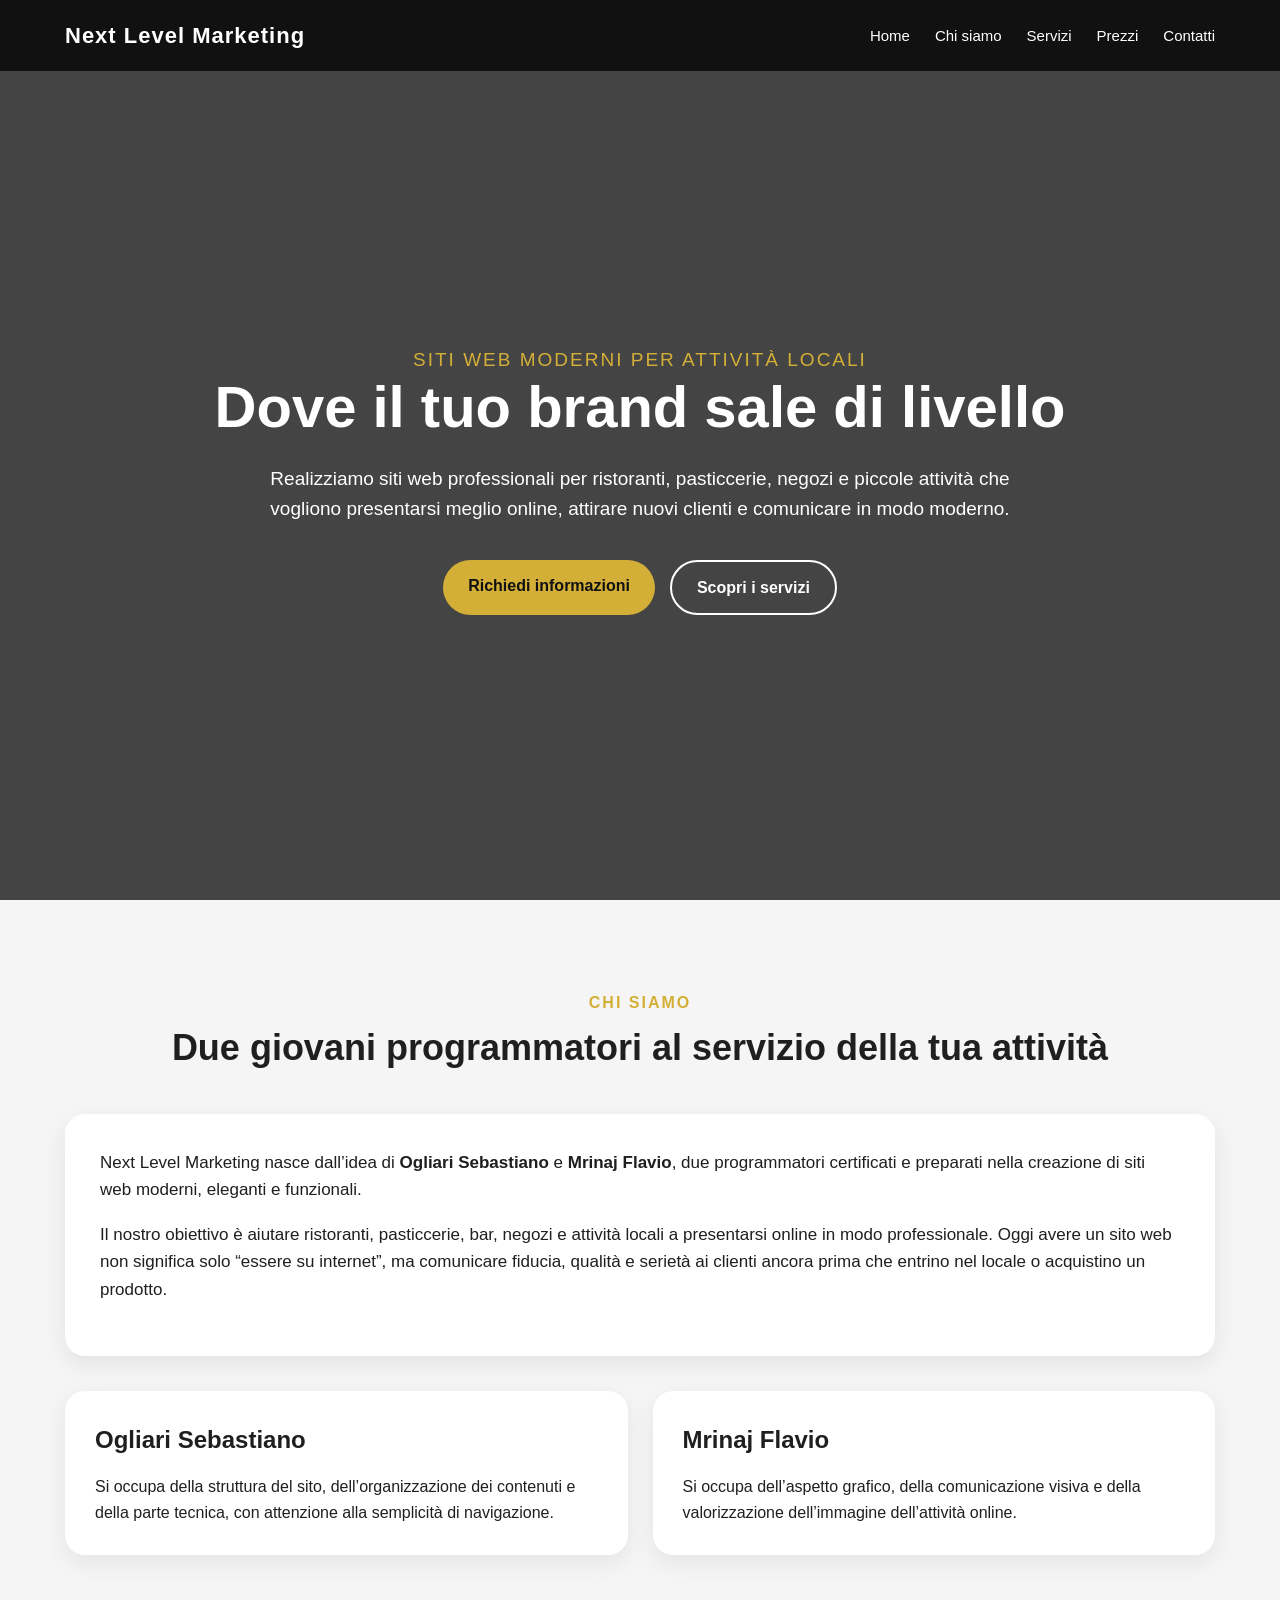
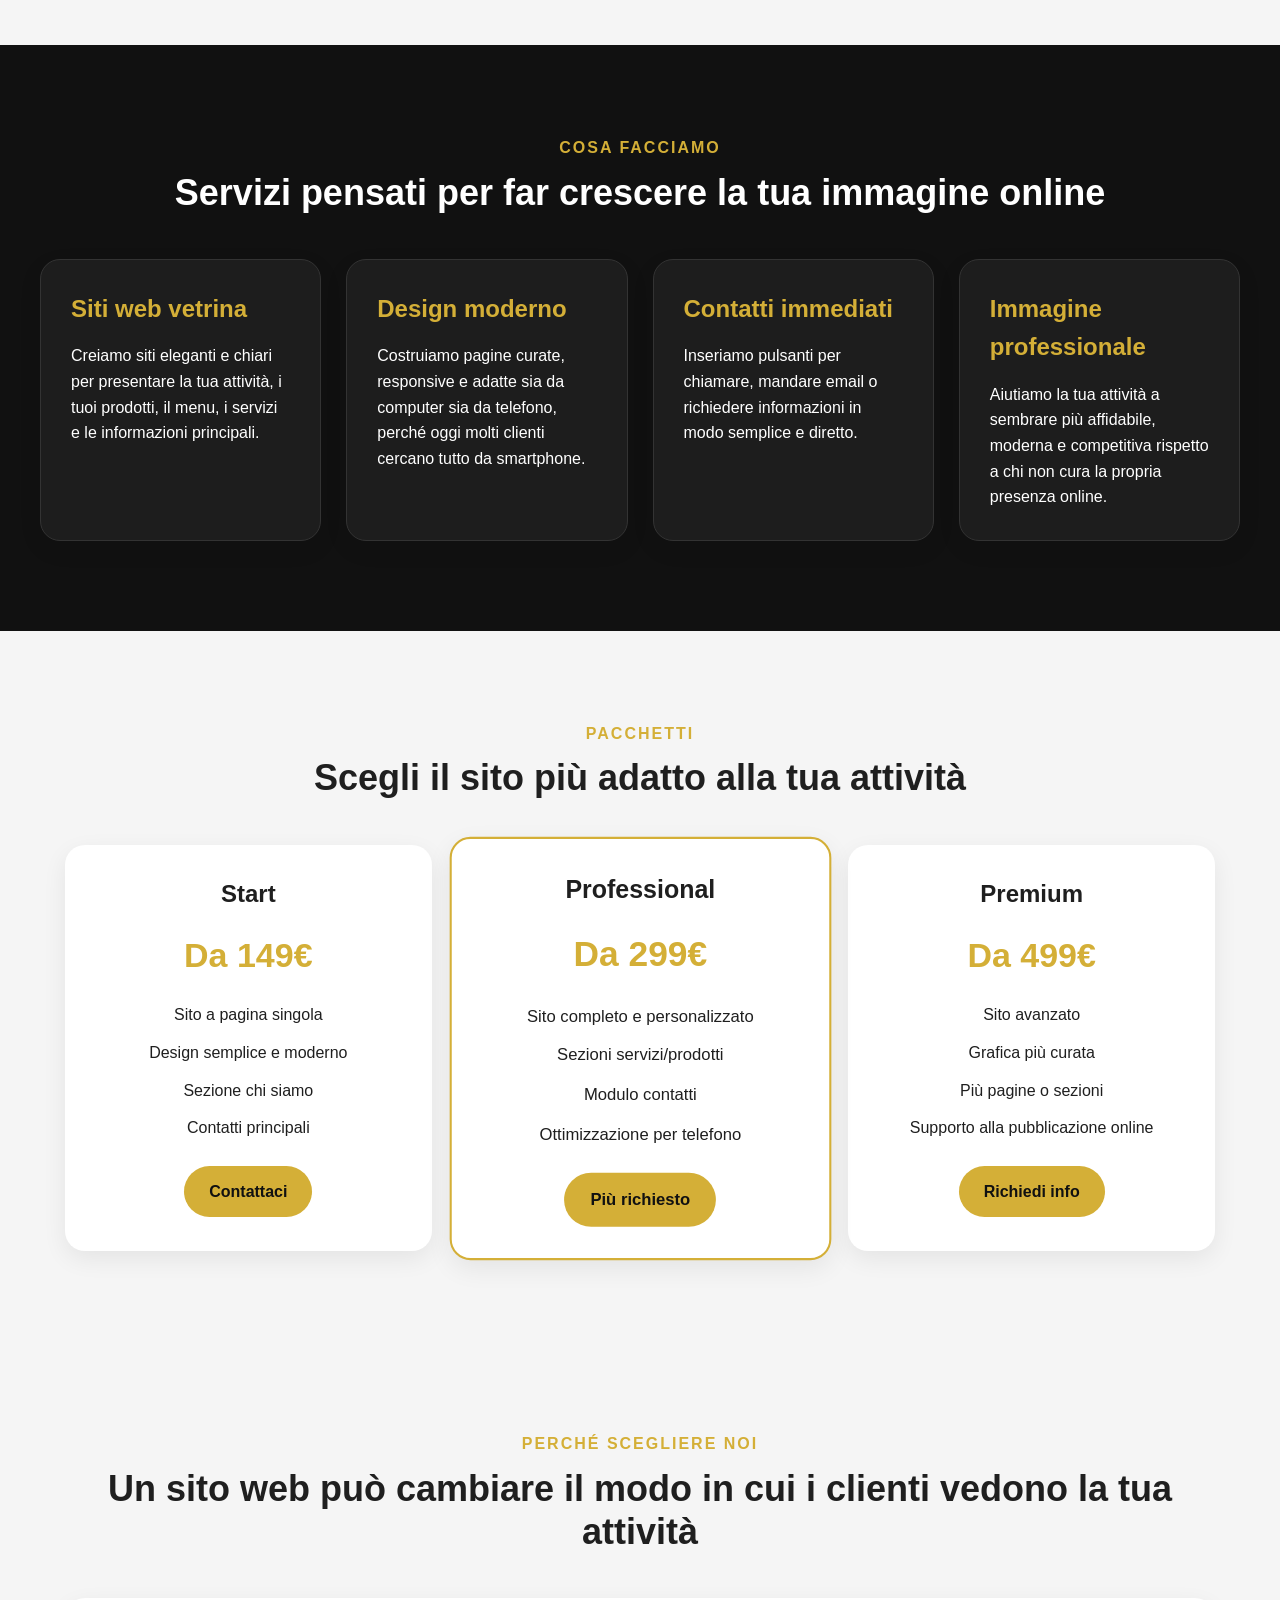
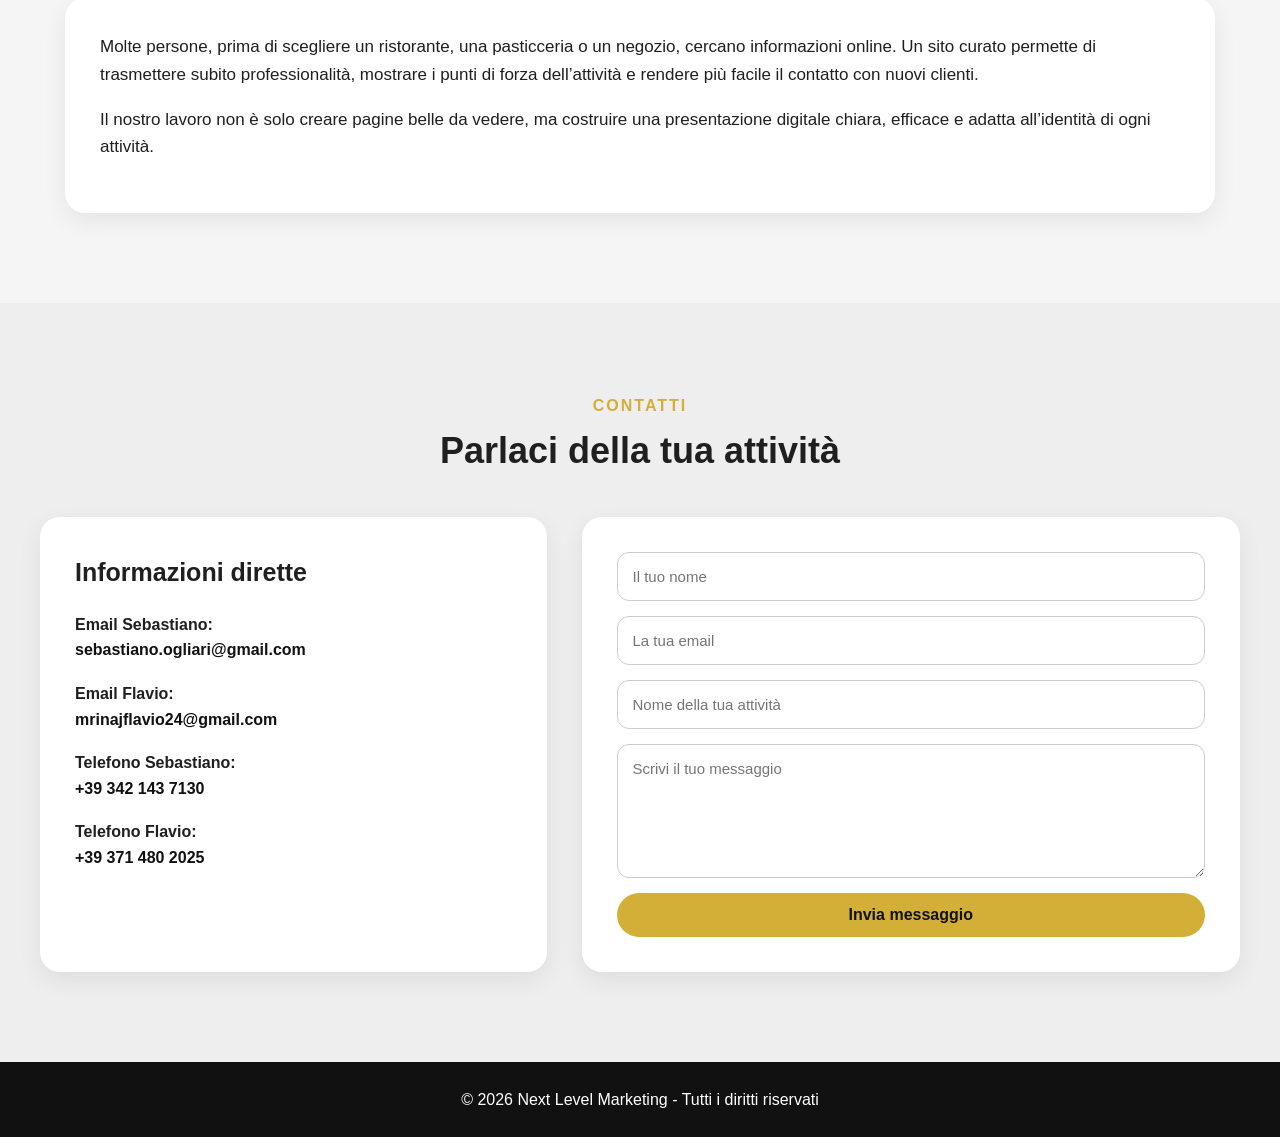
<file: index.html>
<!DOCTYPE html>
<html lang="it">
<head>
  <meta name="description" content="Next Level Marketing realizza siti web moderni per ristoranti, pasticcerie, negozi e attività locali. Contattaci per creare il tuo sito professionale.">
  <meta charset="UTF-8">
  <meta name="viewport" content="width=device-width, initial-scale=1.0">
  <title>Next Level Marketing</title>
  <link rel="stylesheet" href="style.css">
</head>
<body>

  <header>
    <nav class="navbar">
      <div class="logo">Next Level Marketing</div>

      <button class="menu-toggle" id="menu-toggle">
        ☰
      </button>

      <ul class="nav-links" id="nav-links">
        <li><a href="#home">Home</a></li>
        <li><a href="#chi-siamo">Chi siamo</a></li>
        <li><a href="#servizi">Servizi</a></li>
        <li><a href="#prezzi">Prezzi</a></li>
        <li><a href="#contatti">Contatti</a></li>
      </ul>
    </nav>
  </header>

  <main>

    <section id="home" class="hero">
      <div class="hero-content">
        <p class="small-title">Siti web moderni per attività locali</p>
        <h1>Dove il tuo brand sale di livello</h1>
        <p>
          Realizziamo siti web professionali per ristoranti, pasticcerie,
          negozi e piccole attività che vogliono presentarsi meglio online,
          attirare nuovi clienti e comunicare in modo moderno.
        </p>
        <div class="hero-buttons">
          <a href="#contatti" class="btn primary">Richiedi informazioni</a>
          <a href="#servizi" class="btn secondary">Scopri i servizi</a>
        </div>
      </div>
    </section>

    <section id="chi-siamo" class="section">
      <div class="section-title">
        <p>Chi siamo</p>
        <h2>Due giovani programmatori al servizio della tua attività</h2>
      </div>

      <div class="about-box">
        <p>
          Next Level Marketing nasce dall’idea di <strong>Ogliari Sebastiano</strong>
          e <strong>Mrinaj Flavio</strong>, due programmatori certificati e preparati
          nella creazione di siti web moderni, eleganti e funzionali.
        </p>

        <p>
          Il nostro obiettivo è aiutare ristoranti, pasticcerie, bar, negozi e
          attività locali a presentarsi online in modo professionale. Oggi avere
          un sito web non significa solo “essere su internet”, ma comunicare
          fiducia, qualità e serietà ai clienti ancora prima che entrino nel locale
          o acquistino un prodotto.
        </p>
      </div>

      <div class="team">
        <div class="team-card">
          <h3>Ogliari Sebastiano</h3>
          <p>
            Si occupa della struttura del sito, dell’organizzazione dei contenuti
            e della parte tecnica, con attenzione alla semplicità di navigazione.
          </p>
        </div>

        <div class="team-card">
          <h3>Mrinaj Flavio</h3>
          <p>
            Si occupa dell’aspetto grafico, della comunicazione visiva e della
            valorizzazione dell’immagine dell’attività online.
          </p>
        </div>
      </div>
    </section>

    <section id="servizi" class="section dark">
      <div class="section-title">
        <p>Cosa facciamo</p>
        <h2>Servizi pensati per far crescere la tua immagine online</h2>
      </div>

      <div class="services">
        <div class="service-card">
          <h3>Siti web vetrina</h3>
          <p>
            Creiamo siti eleganti e chiari per presentare la tua attività,
            i tuoi prodotti, il menu, i servizi e le informazioni principali.
          </p>
        </div>

        <div class="service-card">
          <h3>Design moderno</h3>
          <p>
            Costruiamo pagine curate, responsive e adatte sia da computer
            sia da telefono, perché oggi molti clienti cercano tutto da smartphone.
          </p>
        </div>

        <div class="service-card">
          <h3>Contatti immediati</h3>
          <p>
            Inseriamo pulsanti per chiamare, mandare email o richiedere informazioni
            in modo semplice e diretto.
          </p>
        </div>

        <div class="service-card">
          <h3>Immagine professionale</h3>
          <p>
            Aiutiamo la tua attività a sembrare più affidabile, moderna e competitiva
            rispetto a chi non cura la propria presenza online.
          </p>
        </div>
      </div>
    </section>

    <section id="prezzi" class="section">
      <div class="section-title">
        <p>Pacchetti</p>
        <h2>Scegli il sito più adatto alla tua attività</h2>
      </div>

      <div class="pricing">
        <div class="price-card">
          <h3>Start</h3>
          <p class="price">Da 149€</p>
          <ul>
            <li>Sito a pagina singola</li>
            <li>Design semplice e moderno</li>
            <li>Sezione chi siamo</li>
            <li>Contatti principali</li>
          </ul>
          <a href="#contatti" class="btn primary">Contattaci</a>
        </div>

        <div class="price-card featured">
          <h3>Professional</h3>
          <p class="price">Da 299€</p>
          <ul>
            <li>Sito completo e personalizzato</li>
            <li>Sezioni servizi/prodotti</li>
            <li>Modulo contatti</li>
            <li>Ottimizzazione per telefono</li>
          </ul>
          <a href="#contatti" class="btn primary">Più richiesto</a>
        </div>

        <div class="price-card">
          <h3>Premium</h3>
          <p class="price">Da 499€</p>
          <ul>
            <li>Sito avanzato</li>
            <li>Grafica più curata</li>
            <li>Più pagine o sezioni</li>
            <li>Supporto alla pubblicazione online</li>
          </ul>
          <a href="#contatti" class="btn primary">Richiedi info</a>
        </div>
      </div>
    </section>

    <section class="section why">
      <div class="section-title">
        <p>Perché scegliere noi</p>
        <h2>Un sito web può cambiare il modo in cui i clienti vedono la tua attività</h2>
      </div>

      <div class="why-content">
        <p>
          Molte persone, prima di scegliere un ristorante, una pasticceria o un negozio,
          cercano informazioni online. Un sito curato permette di trasmettere subito
          professionalità, mostrare i punti di forza dell’attività e rendere più facile
          il contatto con nuovi clienti.
        </p>

        <p>
          Il nostro lavoro non è solo creare pagine belle da vedere, ma costruire
          una presentazione digitale chiara, efficace e adatta all’identità di ogni
          attività.
        </p>
      </div>
    </section>

    <section id="contatti" class="section contact-section">
      <div class="section-title">
        <p>Contatti</p>
        <h2>Parlaci della tua attività</h2>
      </div>

      <div class="contact-container">

        <div class="contact-info">
          <h3>Informazioni dirette</h3>

          <p>
            <strong>Email Sebastiano:</strong><br>
            <a href="mailto:sebastiano.ogliari@gmail.com">sebastiano.ogliari@gmail.com</a>
          </p>

          <p>
            <strong>Email Flavio:</strong><br>
            <a href="mailto:mrinajflavio24@gmail.com">mrinajflavio24@gmail.com</a>
          </p>

          <p>
            <strong>Telefono Sebastiano:</strong><br>
            <a href="tel:+393421437130">+39 342 143 7130</a>
          </p>

          <p>
            <strong>Telefono Flavio:</strong><br>
            <a href="tel:+393714802025">+39 371 480 2025</a>
          </p>
        </div>

        <form class="contact-form" action="https://formspree.io/f/xjglzogo" method="POST">
          <input type="text" name="nome" placeholder="Il tuo nome" required>
          <input type="email" name="email" placeholder="La tua email" required>
          <input type="text" name="attivita" placeholder="Nome della tua attività">
          <textarea name="messaggio" rows="6" placeholder="Scrivi il tuo messaggio" required></textarea>
          <button type="submit" class="btn primary">Invia messaggio</button>
        </form>

      </div>
    </section>

  </main>

  <footer>
    <p>© 2026 Next Level Marketing - Tutti i diritti riservati</p>
  </footer>

  <script src="script.js"></script>
</body>
</html>
</file>
<file: style.css>
* {
  margin: 0;
  padding: 0;
  box-sizing: border-box;
}

html {
  scroll-behavior: smooth;
}

body {
  font-family: Arial, Helvetica, sans-serif;
  background-color: #f5f5f5;
  color: #1f1f1f;
  line-height: 1.6;
}

a {
  text-decoration: none;
  color: inherit;
}

header {
  width: 100%;
  background-color: #111111;
  position: fixed;
  top: 0;
  left: 0;
  z-index: 1000;
}

.navbar {
  max-width: 1200px;
  margin: auto;
  padding: 18px 25px;
  display: flex;
  justify-content: space-between;
  align-items: center;
}

.logo {
  color: #ffffff;
  font-size: 22px;
  font-weight: bold;
  letter-spacing: 1px;
}

.menu-toggle {
  display: none;
  background: none;
  border: none;
  color: #ffffff;
  font-size: 30px;
  cursor: pointer;
}

.nav-links {
  list-style: none;
  display: flex;
  gap: 25px;
}

.nav-links a {
  color: #ffffff;
  font-size: 15px;
  transition: 0.3s;
}

.nav-links a:hover {
  color: #d4af37;
}

.hero {
  min-height: 100vh;
  background: linear-gradient(rgba(0, 0, 0, 0.72), rgba(0, 0, 0, 0.72)),
              url("https://images.unsplash.com/photo-1497366754035-f200968a6e72?auto=format&fit=crop&w=1600&q=80");
  background-size: cover;
  background-position: center;
  display: flex;
  align-items: center;
  padding: 120px 25px 60px;
}

.hero-content {
  max-width: 950px;
  margin: auto;
  text-align: center;
  color: #ffffff;
}

.small-title {
  color: #d4af37;
  text-transform: uppercase;
  letter-spacing: 2px;
  font-size: 14px;
  margin-bottom: 15px;
}

.hero h1 {
  font-size: 58px;
  line-height: 1.1;
  margin-bottom: 25px;
}

.hero p {
  font-size: 19px;
  max-width: 800px;
  margin: auto;
}

.hero-buttons {
  margin-top: 35px;
  display: flex;
  justify-content: center;
  gap: 15px;
  flex-wrap: wrap;
}

.btn {
  display: inline-block;
  padding: 13px 25px;
  border-radius: 30px;
  font-weight: bold;
  transition: 0.3s;
  border: none;
  cursor: pointer;
}

.primary {
  background-color: #d4af37;
  color: #111111;
}

.primary:hover {
  background-color: #ffffff;
  color: #111111;
  transform: translateY(-3px);
}

.secondary {
  border: 2px solid #ffffff;
  color: #ffffff;
}

.secondary:hover {
  background-color: #ffffff;
  color: #111111;
  transform: translateY(-3px);
}

.section {
  padding: 90px 25px;
  max-width: 1200px;
  margin: auto;
}

.section-title {
  text-align: center;
  margin-bottom: 45px;
}

.section-title p {
  color: #d4af37;
  font-weight: bold;
  text-transform: uppercase;
  letter-spacing: 2px;
  margin-bottom: 10px;
}

.section-title h2 {
  font-size: 36px;
  line-height: 1.2;
}

.about-box {
  background-color: #ffffff;
  padding: 35px;
  border-radius: 20px;
  box-shadow: 0 8px 25px rgba(0, 0, 0, 0.08);
  margin-bottom: 35px;
}

.about-box p {
  margin-bottom: 18px;
  font-size: 17px;
}

.team {
  display: grid;
  grid-template-columns: repeat(2, 1fr);
  gap: 25px;
}

.team-card,
.service-card,
.price-card {
  background-color: #ffffff;
  padding: 30px;
  border-radius: 20px;
  box-shadow: 0 8px 25px rgba(0, 0, 0, 0.07);
  transition: 0.3s;
}

.team-card:hover,
.service-card:hover,
.price-card:hover {
  transform: translateY(-8px);
}

.team-card h3,
.service-card h3,
.price-card h3 {
  margin-bottom: 15px;
  font-size: 24px;
}

.dark {
  max-width: none;
  background-color: #111111;
  color: #ffffff;
}

.dark .section-title {
  max-width: 1200px;
  margin-left: auto;
  margin-right: auto;
  margin-bottom: 45px;
}

.services {
  max-width: 1200px;
  margin: auto;
  display: grid;
  grid-template-columns: repeat(4, 1fr);
  gap: 25px;
}

.service-card {
  background-color: #1d1d1d;
  color: #ffffff;
  border: 1px solid #333333;
}

.service-card h3 {
  color: #d4af37;
}

.pricing {
  display: grid;
  grid-template-columns: repeat(3, 1fr);
  gap: 25px;
}

.price-card {
  text-align: center;
}

.price-card.featured {
  border: 2px solid #d4af37;
  transform: scale(1.04);
}

.price-card.featured:hover {
  transform: scale(1.04) translateY(-8px);
}

.price {
  font-size: 34px;
  font-weight: bold;
  color: #d4af37;
  margin-bottom: 20px;
}

.price-card ul {
  list-style: none;
  margin-bottom: 25px;
}

.price-card li {
  margin-bottom: 12px;
}

.why-content {
  background-color: #ffffff;
  padding: 35px;
  border-radius: 20px;
  box-shadow: 0 8px 25px rgba(0, 0, 0, 0.07);
}

.why-content p {
  margin-bottom: 18px;
  font-size: 17px;
}

.contact-section {
  max-width: none;
  background-color: #eeeeee;
}

.contact-section .section-title {
  max-width: 1200px;
  margin-left: auto;
  margin-right: auto;
}

.contact-container {
  max-width: 1200px;
  margin: auto;
  display: grid;
  grid-template-columns: 1fr 1.3fr;
  gap: 35px;
}

.contact-info,
.contact-form {
  background-color: #ffffff;
  padding: 35px;
  border-radius: 20px;
  box-shadow: 0 8px 25px rgba(0, 0, 0, 0.07);
}

.contact-info h3 {
  margin-bottom: 20px;
  font-size: 25px;
}

.contact-info p {
  margin-bottom: 18px;
}

.contact-info a {
  color: #111111;
  font-weight: bold;
}

.contact-info a:hover {
  color: #d4af37;
}

.contact-form {
  display: flex;
  flex-direction: column;
  gap: 15px;
}

.contact-form input,
.contact-form textarea {
  width: 100%;
  padding: 15px;
  border: 1px solid #cccccc;
  border-radius: 12px;
  font-size: 15px;
  font-family: Arial, Helvetica, sans-serif;
}

.contact-form input:focus,
.contact-form textarea:focus {
  outline: none;
  border-color: #d4af37;
}

.contact-form button {
  font-size: 16px;
}

footer {
  background-color: #111111;
  color: #ffffff;
  text-align: center;
  padding: 25px;
}

/* VERSIONE TABLET */
@media (max-width: 950px) {
  .hero h1 {
    font-size: 44px;
  }

  .services {
    grid-template-columns: repeat(2, 1fr);
  }

  .pricing {
    grid-template-columns: 1fr;
  }

  .price-card.featured {
    transform: none;
  }

  .price-card.featured:hover {
    transform: translateY(-8px);
  }

  .contact-container {
    grid-template-columns: 1fr;
  }
}

/* VERSIONE TELEFONO */
@media (max-width: 700px) {
  .menu-toggle {
    display: block;
  }

  .nav-links {
    position: absolute;
    top: 70px;
    right: 20px;
    background-color: #111111;
    width: 230px;
    display: none;
    flex-direction: column;
    padding: 20px;
    border-radius: 15px;
    gap: 15px;
    box-shadow: 0 8px 25px rgba(0, 0, 0, 0.35);
  }

  .nav-links.active {
    display: flex;
  }

  .hero h1 {
    font-size: 36px;
  }

  .hero p {
    font-size: 17px;
  }

  .section {
    padding: 70px 20px;
  }

  .section-title h2 {
    font-size: 28px;
  }

  .team {
    grid-template-columns: 1fr;
  }

  .services {
    grid-template-columns: 1fr;
  }

  .about-box,
  .team-card,
  .service-card,
  .price-card,
  .why-content,
  .contact-info,
  .contact-form {
    padding: 25px;
  }
}
</file>
